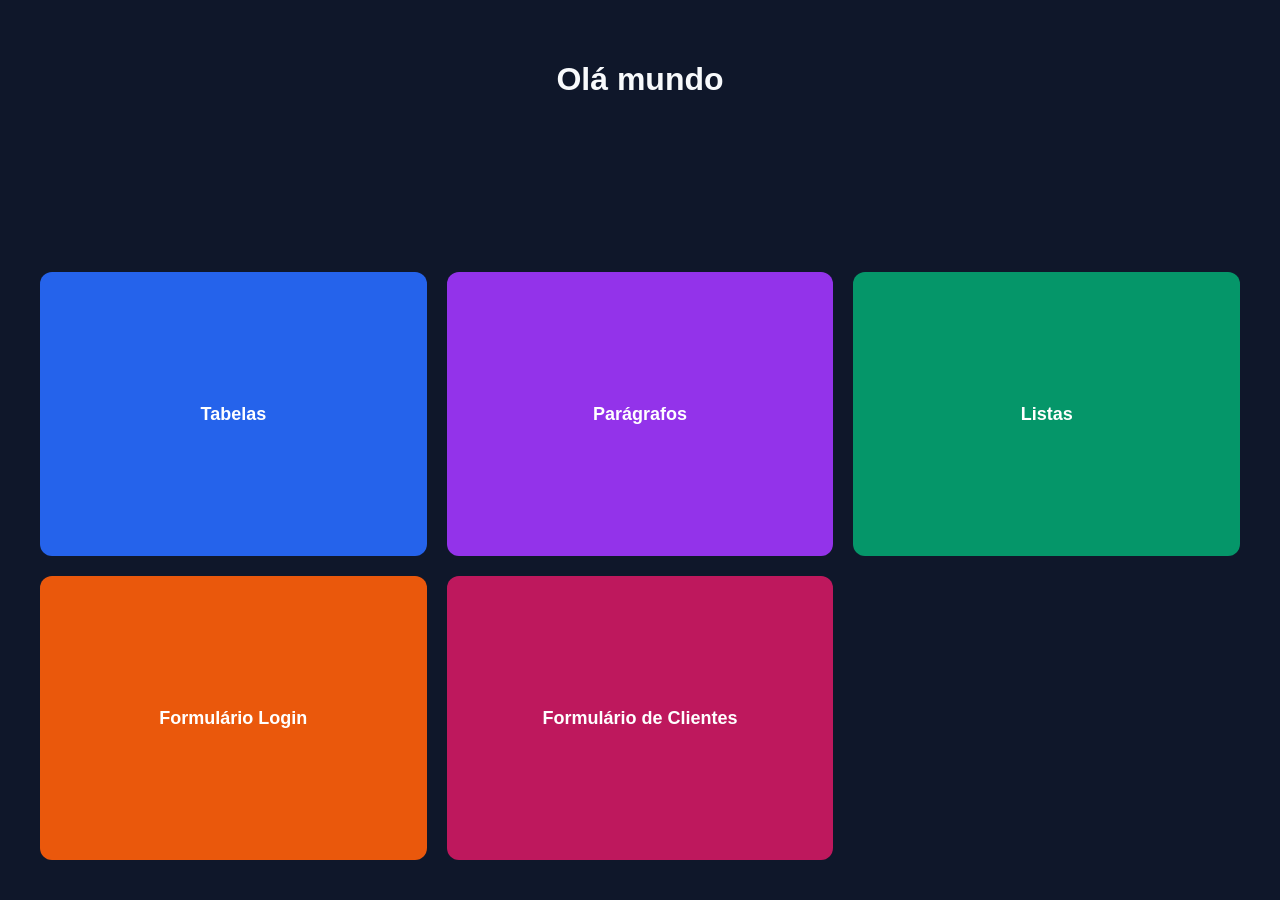
<file: index.html>
<!DOCYTPE html>
<html>
   <head>
       <title>Página inicial</title>
       <meta charset="UTF-8">
       <link rel="stylesheet" href="styles/index.css">
   </head>
   <body>
      <h1>Olá mundo</h1>

      <a href="tabelas.html">Tabelas</a>
      <a href="paragrafos.html">Parágrafos</a>
      <a href="listas.html">Listas</a>
      <a href="login.html">Formulário Login</a>
      <a href="Clientes.html">Formulário de Clientes</a>
   </body>
</html>
</file>
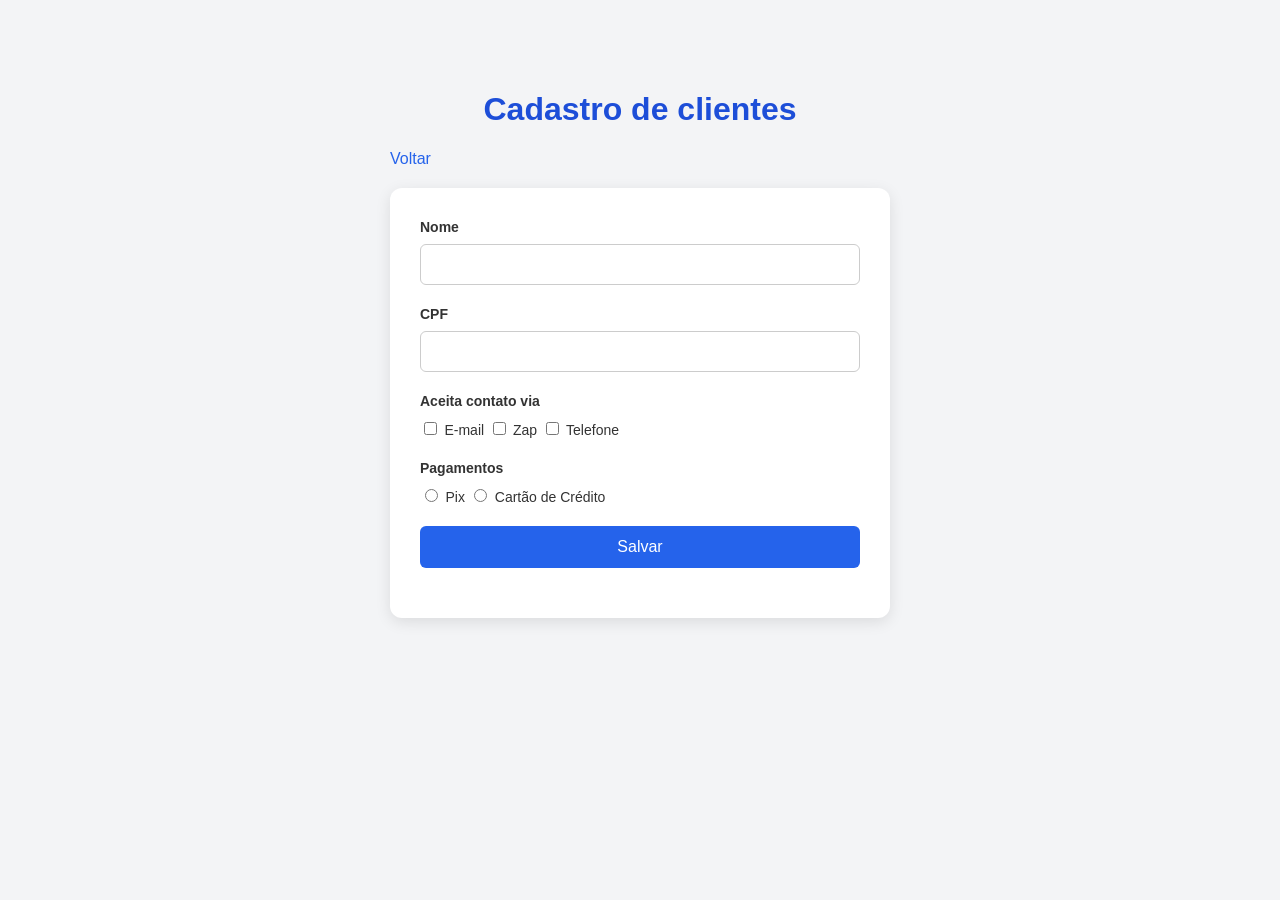
<file: clientes.html>
<!DOCTYPE html>
<html lang="pt-BR">
<head>
    <meta charset="UTF-8">
    <meta name="viewport" content="width=device-width, initial-scale=1.0">
    <title>Cadastro de clientes</title>
    <link rel="stylesheet" href="styles/clientes.css">
</head>
<body>
    <h1>Cadastro de clientes</h1>
    <a href="index.html">Voltar</a>
    <form method="get" action="salvar-cliente.php>">
        <div>
            <label for="campo-nome">Nome</label>
            <input type="text" id="campo-nome" name="nome" minlength="3" maxlength="20" required></div>
        <div>
            <label for="campo-cpf">CPF</label>
            <input type="text" id="campo-cpf" name="cpf" minlength="" maxlength="">
        </div>

        <div>
            <span>Aceita contato via</span>
            <br>
            <input type="checkbox" id="campo-tipo-contato-email" name="tipo-contato" value="email">
            <label for="campo-tipo-contato-email" >E-mail</label>
            <input type="checkbox" id="campo-tipo-contato-zap" name="tipo-contato" value="zap">
            <label for="campo-tipo-contato-zap">Zap</label>
            <input type="checkbox" id="campo-tipo-contato-telefone" name="tipo-contato" value="telefone">
            <label for="campo-tipo-contato-telefone">Telefone</label>
            </div>
        <div>
            <span>Pagamentos</span>
            <br>
            <input type="radio" id="campo-pagamento-pix" name="pagamento" value="pix">
            <label for="campo-pagamento-pix">Pix</label>
            <input type="radio" id="campo-pagamento-cc" name="pagamento" value="cc">
            <label for="campo-pagamento-cc">Cartão de Crédito</label> 
        </div>
        <div>
            <button type="submit">Salvar</button>
        </div>
     </form>
</body>
</html>
</file>
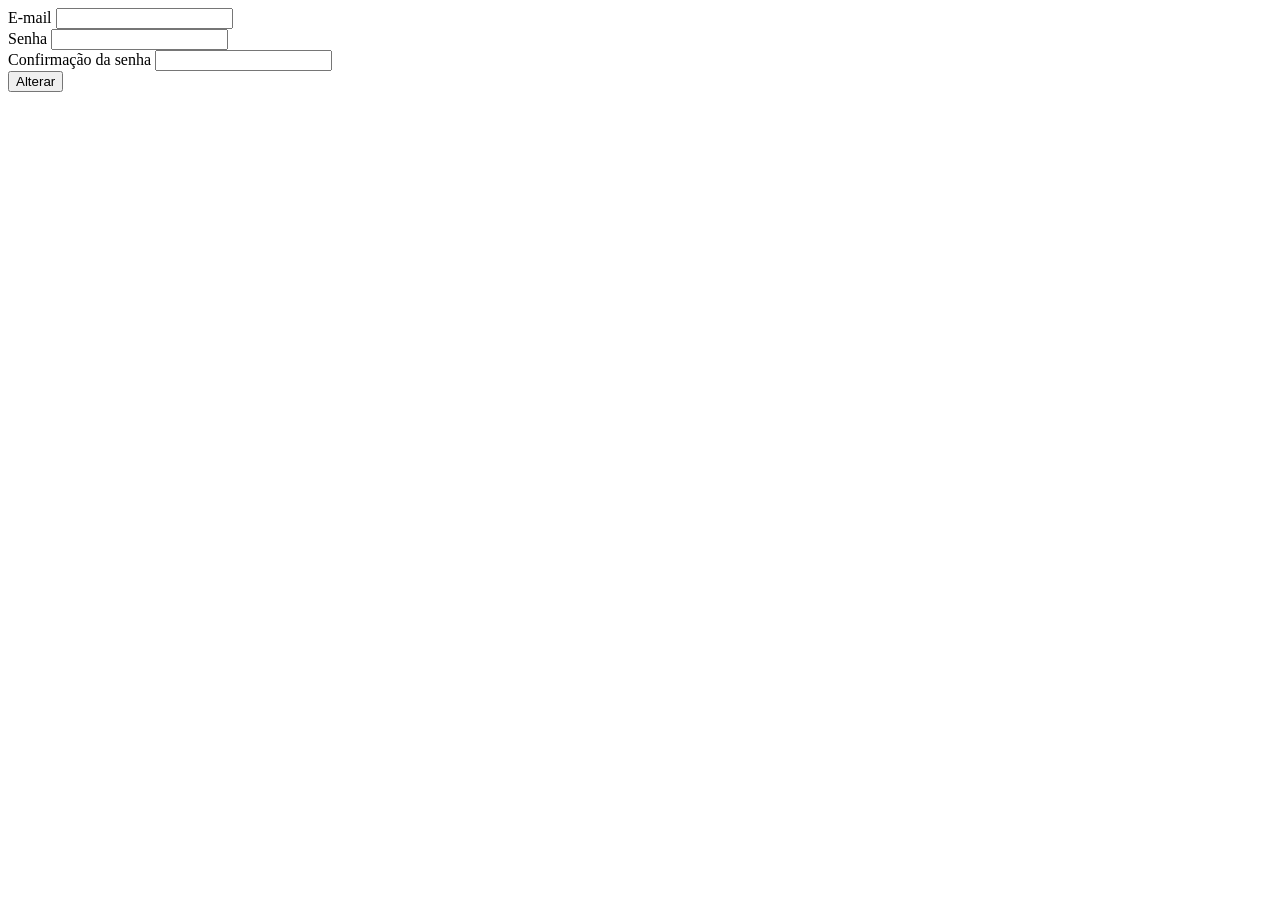
<file: esqueci-senha.html>
<!DOCTYPE html>
<html lang="pt-BR">
<head>
    <meta charset="UTF-8">
    <meta name="viewport" content="width=device-width, initial-scale=1.0">
    <title>Esqueci minha senha</title>
</head>
<body>
    <form action="esqueci-senha.php" method="get">
        <label for="campo-email">E-mail</label>
        <input type="email" id="campo-email" name="email" required>
        <br/>
        <label for="campo-senha">Senha</label>
        <input type="password" id="campo-senha" name="senha" required>
        <br/>
        <label for="campo-confirmacao-senha">Confirmação da senha</label>
        <input type="password" id="campo-confirmacao-senha" name="senha" required>
        <br/>
        <button type="submit">Alterar</button>
    </form>
</body>
</html>
</file>
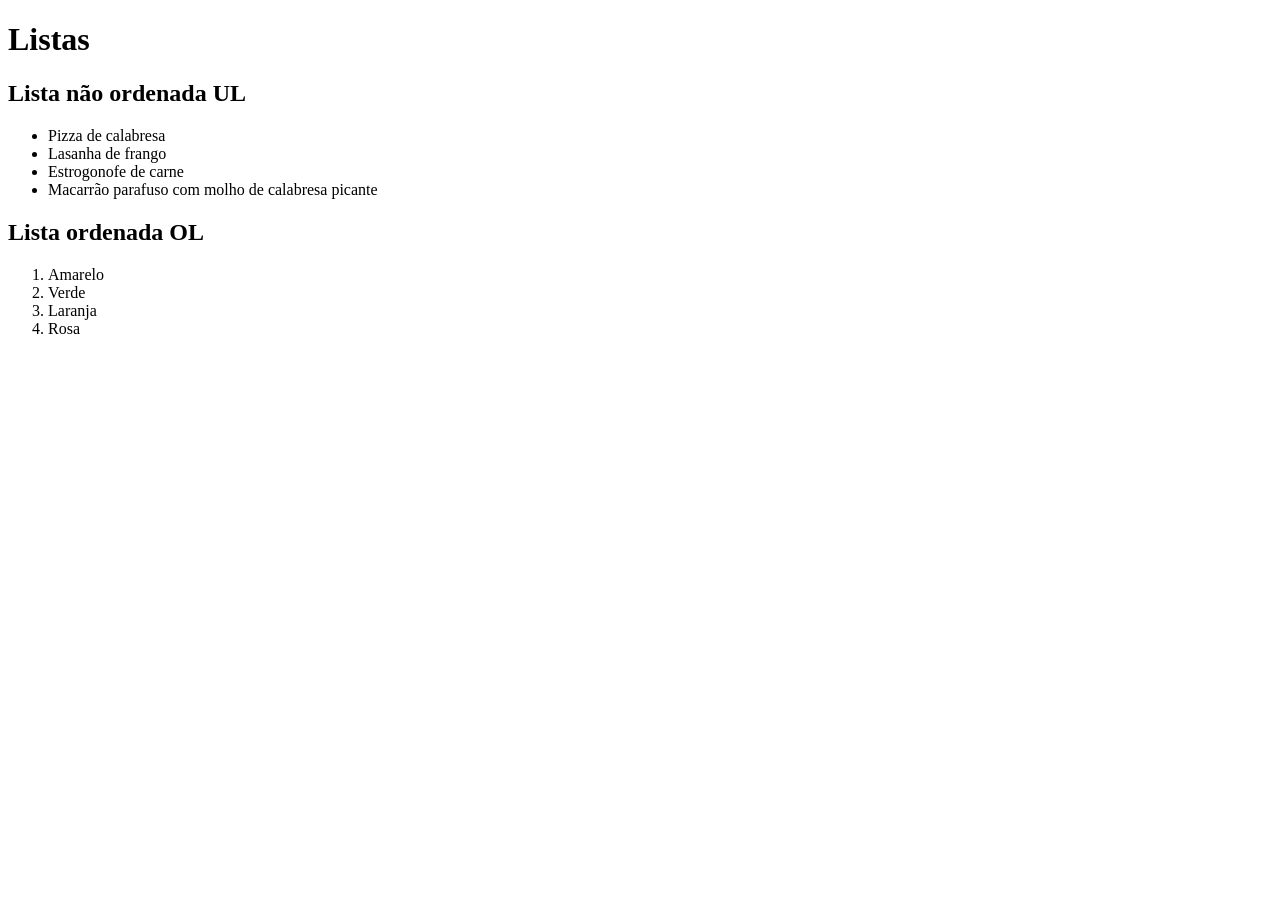
<file: listas.html>
<!DOCTYPE html>
<html>
    <head>
        <title>Listas</title>
        <meta charset="UTF-8">
    </head>
    <body>
        <h1>Listas</h1>
        <h2>Lista não ordenada UL</h2>
        <!-- ul é unsorted list (lista não ordenada) -->
        <ul>
            <li>Pizza de calabresa</li>
            <li>Lasanha de frango</li>
            <li>Estrogonofe de carne</li>
            <li>Macarrão parafuso com molho de calabresa picante</li>
        </ul>
        <h2>Lista ordenada OL</h2>
        <ol>
            <li>Amarelo</li>
            <li>Verde</li>
            <li>Laranja</li>
            <li>Rosa</li>
        </ol>
    </body>
</html>
</file>
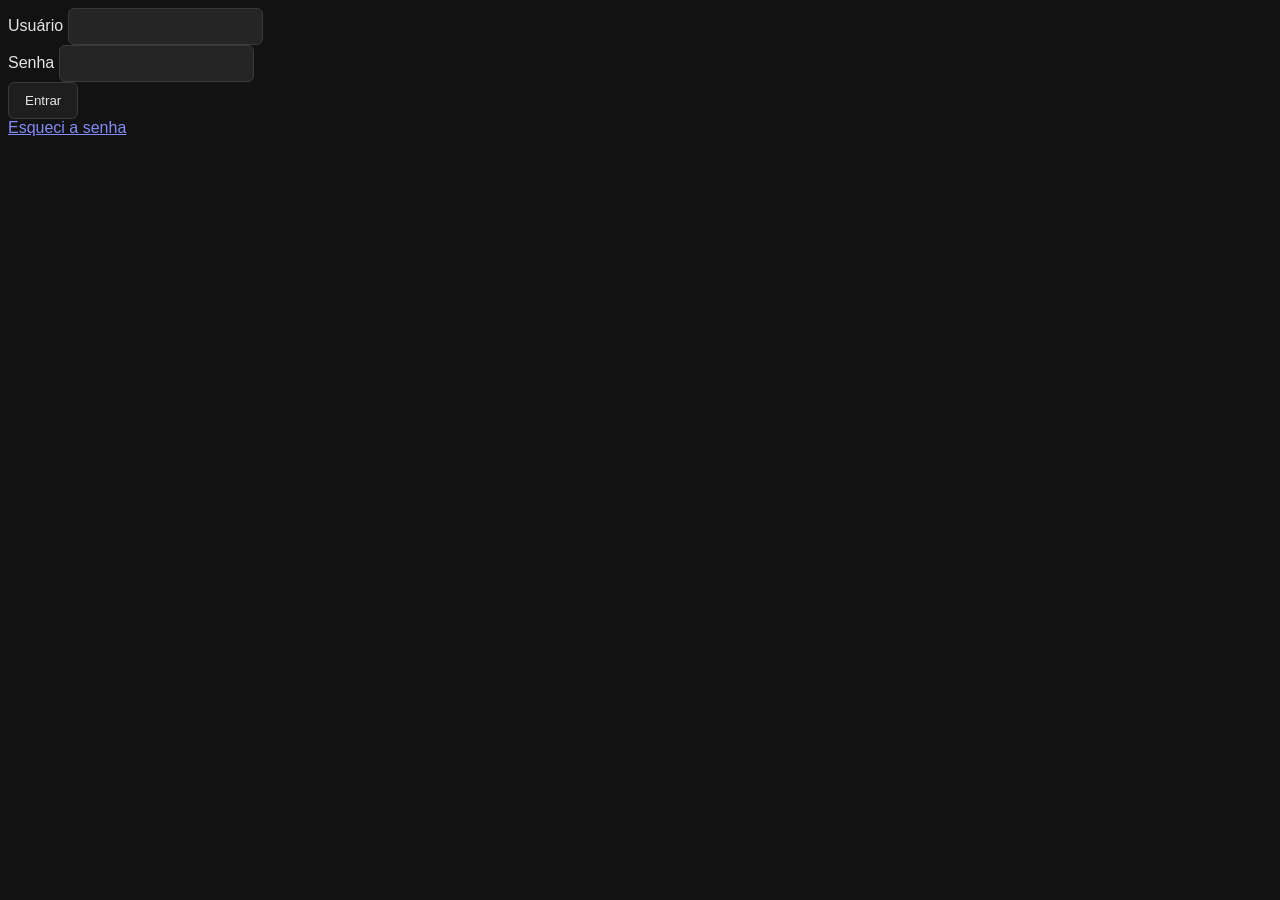
<file: login.html>
<!DOCTYPE html>
<html lang="pt-BR">

<head>
    <title>Login do sistema</title>
    <meta charset="UTF-8">
    <style>
        /* Tema dark global */
        :root {
            color-scheme: dark;
            --bg: #121212;
            --surface: #1e1e1e;
            --input-bg: #252525;
            --border: #3a3a3a;
            --text: #e5e5e5;
            --muted: #a0a0a0;
            --accent: #6366f1;
        }

        /* Página */
        html,
        body {
            background-color: var(--bg);
            color: var(--text);
            font-family: Arial, sans-serif;
        }

        /* Elementos gerais */
        * {
            scrollbar-color: #444 var(--bg);
        }

        div,
        section,
        main,
        header,
        footer,
        nav,
        article,
        aside,
        form,
        fieldset {
            border-color: var(--border);
        }

        /* Títulos e textos */
        h1,
        h2,
        h3,
        h4,
        h5,
        h6,
        p,
        label,
        span,
        legend,
        li,
        dt,
        dd,
        th,
        td {
            color: inherit;
        }

        /* Inputs e campos de formulário */
        input,
        textarea,
        select {
            background-color: var(--input-bg);
            color: var(--text);
            border: 1px solid var(--border);
            border-radius: 6px;
            padding: 10px 12px;
            outline: none;
            accent-color: var(--accent);
        }

        /* Placeholder */
        input::placeholder,
        textarea::placeholder {
            color: var(--muted);
            opacity: 1;
        }

        /* Foco nos campos */
        input:focus,
        textarea:focus,
        select:focus {
            border-color: var(--accent);
            box-shadow: 0 0 0 2px rgb(99 102 241 / 20%);
        }

        /* Opções dos selects */
        option {
            background-color: var(--input-bg);
            color: var(--text);
        }

        /* Botões */
        button,
        input[type="button"],
        input[type="submit"],
        input[type="reset"] {
            background-color: var(--surface);
            color: var(--text);
            border: 1px solid var(--border);
            border-radius: 6px;
            padding: 10px 16px;
            cursor: pointer;
        }

        button:hover,
        input[type="button"]:hover,
        input[type="submit"]:hover,
        input[type="reset"]:hover {
            background-color: #333;
        }

        /* Links */
        a {
            color: #818cf8;
        }

        a:hover {
            color: #a5b4fc;
        }

        /* Tabelas */
        table {
            background-color: var(--surface);
            border-collapse: collapse;
        }

        th,
        td {
            border: 1px solid var(--border);
            padding: 10px;
        }

        th {
            background-color: #292929;
        }

        /* Linhas e separadores */
        hr {
            border: 0;
            border-top: 1px solid var(--border);
        }

        /* Seleção de texto */
        ::selection {
            background-color: var(--accent);
            color: white;
        }

        /* Campos desativados */
        input:disabled,
        textarea:disabled,
        select:disabled,
        button:disabled {
            opacity: 0.5;
            cursor: not-allowed;
        }
    </style>
</head>

<body>
    <!-- 
            Campo de usuário
            Campo de senha
            Link para outra página de cadastro
            Link para outra página de esqueceu a senha
            Botão de login
        -->
    <form action="salvar.php" method="get">
        <label for="campo-usuario">Usuário</label>
        <input type="text" id="campo-usuario" name="usuario">
        <br />
        <label for="campo-senha">Senha</label>
        <input type="password" id="campo-senha" name="senha">
        <br/>
        <button type="submit">Entrar</button>
    </form>
    <a href="esqueci-senha.html">Esqueci a senha</a>

</body>

</html>
</file>
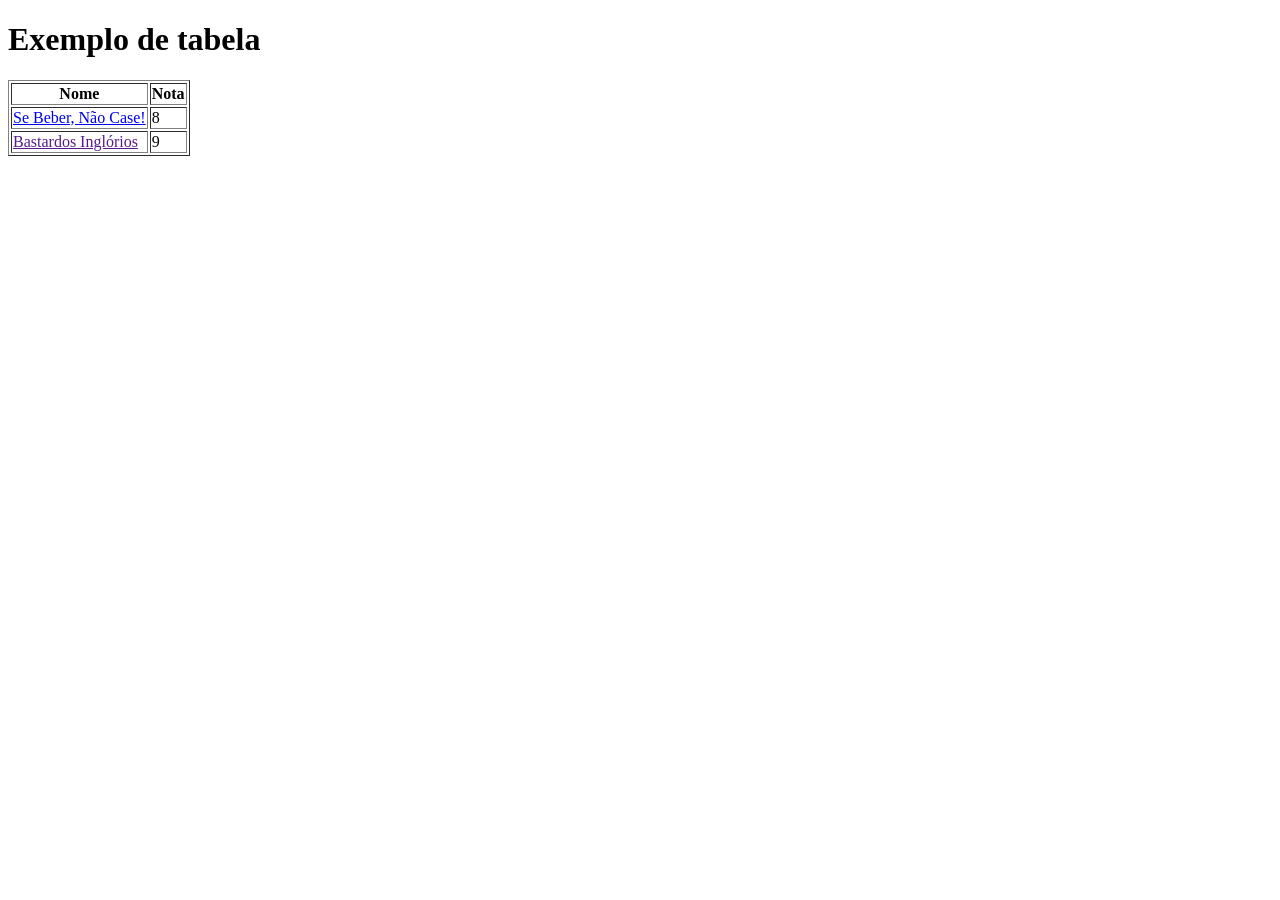
<file: tabelas.html>
<!DOCTYPE html>
<html>
   <head>
      <title>Tabelas</title>
      <meta charset="UTF-8">
   </head>
   <body>
      <h1>Exemplo de tabela</h1>

      <table border="1">
         <thead>
            <tr>
                <th>Nome</th>
                <th>Nota</th>
            </tr>
         </thead>
         <tbody>
            <tr>
                <td>
		   <a target="_blank" href="https://www.youtube.com/watch?v=_PvdlXD1yFY">Se Beber, Não Case!</a>
 		</td>
		<td>8</td>
            </tr>
	    <tr>
	        <td>
		    <a target="_blank" href="">Bastardos Inglórios</a>
		</td>
		<td>9</td>
            </tr>
         </tbody>
      </table>
   </body>
</html>
</file>
<file: styles/index.css>
/* Página */
body {
    font-family: Arial, sans-serif;
    background-color: #0f172a;
    color: white;
    margin: 0;
    padding: 40px;

    display: grid;
    grid-template-columns: repeat(3, 1fr);
    gap: 20px;
}

/* Título */
h1 {
    grid-column: 1 / -1;
    text-align: center;
    margin-bottom: 30px;
    color: #f8fafc;
}

/* Cards */
a {
    display: flex;
    align-items: center;
    justify-content: center;

    min-height: 120px;
    padding: 20px;

    color: white;
    text-decoration: none;
    text-align: center;
    font-size: 18px;
    font-weight: bold;

    border-radius: 12px;
    transition: 0.3s;
}

/* Cor de cada card */
a:nth-of-type(1) {
    background-color: #2563eb;
}

a:nth-of-type(2) {
    background-color: #9333ea;
}

a:nth-of-type(3) {
    background-color: #059669;
}

a:nth-of-type(4) {
    background-color: #ea580c;
}

a:nth-of-type(5) {
    background-color: #be185d;
}

/* Efeito hover */
a:hover {
    transform: translateY(-5px);
    filter: brightness(1.2);
    box-shadow: 0 8px 20px rgba(0, 0, 0, 0.4);
}

/* Responsividade */
@media (max-width: 700px) {
    body {
        grid-template-columns: repeat(2, 1fr);
        padding: 20px;
    }
}

@media (max-width: 450px) {
    body {
        grid-template-columns: 1fr;
    }
}
</file>
<file: styles/clientes.css>
/* Estilo geral */
body {
    font-family: Arial, sans-serif;
    background-color: #f3f4f6;
    color: #333;
    max-width: 500px;
    margin: 50px auto;
    padding: 20px;
}

/* Título */
h1 {
    text-align: center;
    color: #1d4ed8;
}

/* Link Voltar */
a {
    display: inline-block;
    margin-bottom: 20px;
    color: #2563eb;
    text-decoration: none;
}

a:hover {
    text-decoration: underline;
}

/* Formulário */
form {
    background-color: white;
    padding: 30px;
    border-radius: 12px;
    box-shadow: 0 4px 15px rgba(0, 0, 0, 0.1);
}

/* Espaçamento dos grupos */
form > div {
    margin-bottom: 20px;
}

/* Labels */
label,
span {
    font-size: 14px;
}

div > label:first-child,
div > span {
    font-weight: bold;
}

/* Campos de texto */
input[type="text"] {
    display: block;
    width: 100%;
    padding: 12px;
    margin-top: 8px;
    border: 1px solid #ccc;
    border-radius: 6px;
    box-sizing: border-box;
}

/* Campo selecionado */
input[type="text"]:focus {
    outline: none;
    border-color: #2563eb;
}

/* Checkbox e radio */
input[type="checkbox"],
input[type="radio"] {
    accent-color: #2563eb;
    cursor: pointer;
    margin-top: 12px;
}

/* Botão Salvar */
button {
    width: 100%;
    padding: 12px;
    background-color: #2563eb;
    color: white;
    border: none;
    border-radius: 6px;
    font-size: 16px;
    cursor: pointer;
}

button:hover {
    background-color: #1d4ed8;
}

/* Responsividade */
@media (max-width: 600px) {
    body {
        margin: 20px auto;
        padding: 15px;
    }

    form {
        padding: 20px;
    }
}
</file>
